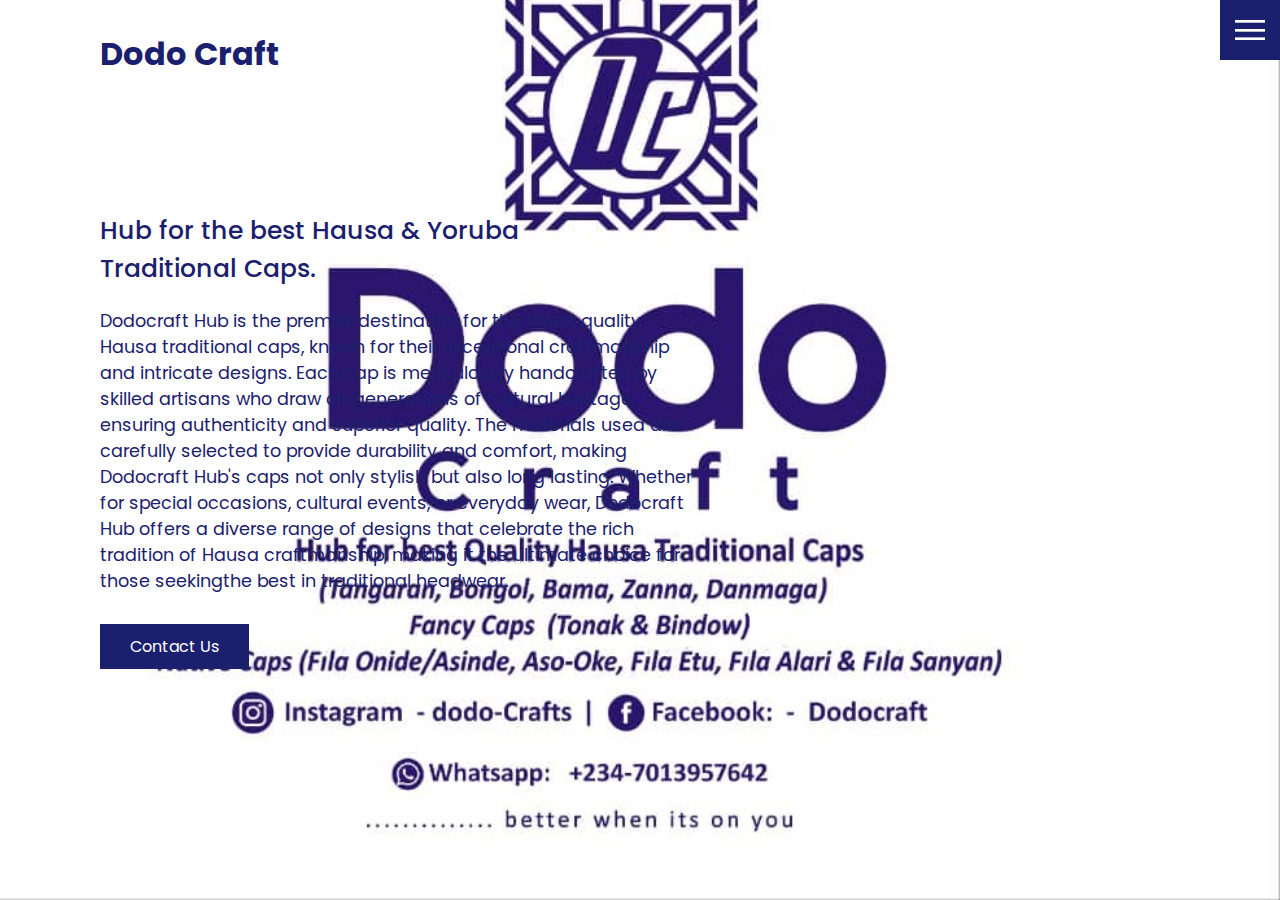
<file: index.html>
<!DOCTYPE html>
<html lang="en">
  <head>
    <meta charset="UTF-8" />
    <meta http-equiv="X-UA-Compatible" content="IE=edge" />
    <meta name="viewport" content="width=device-width, initial-scale=1.0" />
    <link rel="stylesheet" href="css/style.css" />
    <title>Dodo Craft</title>
  </head>
  <body>
    <header>
      <div class="logo">Dodo Craft</div>
      <div class="toggle"></div>
      <div class="navigation">
        <ul>
          <li><a href="index.html">Home</a></li>
          <li><a href="services.html">Services</a></li>
          <li><a href="work.html">Work</a></li>
          <li><a href="contact.html">Contact</a></li>
        </ul>
        <div class="social-bar">
          <ul>
            <li>
              <a href="https://facebook.com">
                <img src="images/facebook.png" target="_blank" alt="" />
              </a>
            </li>
            <li>
              <a href="https://twitter.com">
                <img src="images/twitter.png" target="_blank" alt="" />
              </a>
            </li>
            <li>
              <a href="https://instagram.com">
                <img src="images/instagram.png" target="_blank" alt="" />
              </a>
            </li>
          </ul>
          <a href="mailto:you@email.com" class="email-icon">
            <img src="images/email.png" alt="" />
          </a>
        </div>
      </div>
    </header>

    <section class="home">
      <img src="images/home-img.jpg" class="home-img" alt="" />
      <div class="home-content">
        <h1>
          Hub for the best Hausa & Yoruba<br />
          Traditional Caps.
        </h1>
        <p>
          Dodocraft Hub is the premier destination for the finest quality Hausa traditional caps, known for their exceptional craftmanship and intricate designs. Each cap is meticulously handcrafted by skilled artisans who draw on generations of cultural heritage, ensuring authenticity and superior quality. The materials used are carefully selected to provide durability and comfort, making Dodocraft Hub's caps not only stylish but also long lasting. Whether for special occasions, cultural events, or everyday wear, Dodocraft Hub offers a diverse range of designs that celebrate the rich tradition of Hausa craftmanship, making it the ultimate choice for those seekingthe best in traditional headwear.
        </p>
        <a href="contact.html" class="btn">Contact Us</a>
      </div>
    </section>

    <script src="js/script.js"></script>
  </body>
</html>
</file>
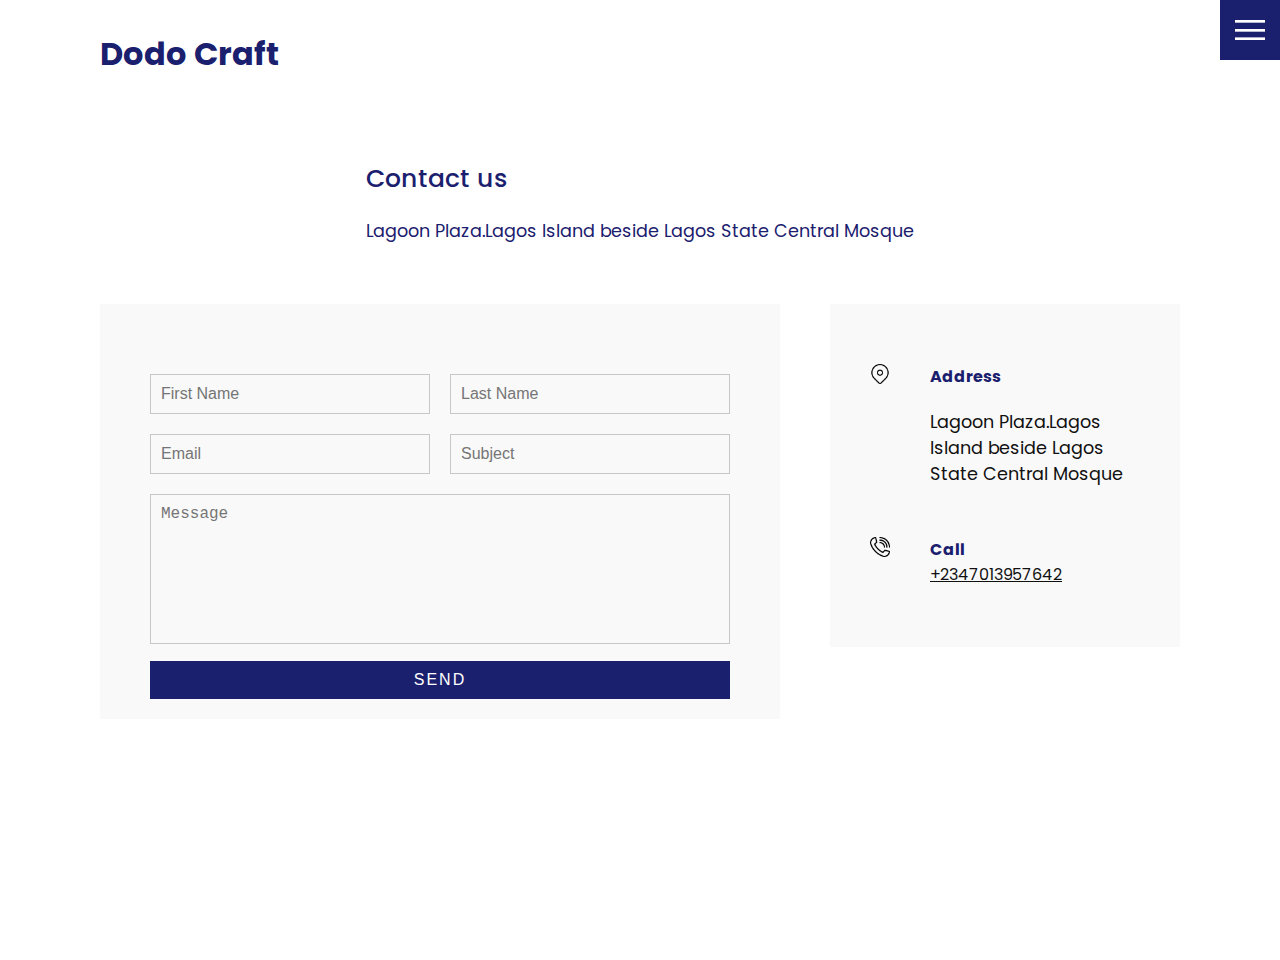
<file: contact.html>
<!DOCTYPE html>
<html lang="en">
  <head>
    <meta charset="UTF-8" />
    <meta http-equiv="X-UA-Compatible" content="IE=edge" />
    <meta name="viewport" content="width=device-width, initial-scale=1.0" />
    <link rel="stylesheet" href="css/style.css" />
    <title>Dodo Craft</title>
  </head>
  <body>
    <header>
      <div class="logo">Dodo Craft</div>
      <div class="toggle"></div>
      <div class="navigation">
        <ul>
          <li><a href="index.html">Home</a></li>
          <li><a href="services.html">Services</a></li>
          <li><a href="work.html">Work</a></li>
          <li><a href="contact.html">Contact</a></li>
        </ul>
        <div class="social-bar">
          <ul>
            <li>
              <a href="https://facebook.com">
                <img src="images/facebook.png" target="_blank" alt="" />
              </a>
            </li>
            <li>
              <a href="https://twitter.com">
                <img src="images/twitter.png" target="_blank" alt="" />
              </a>
            </li>
            <li>
              <a href="https://instagram.com">
                <img src="images/instagram.png" target="_blank" alt="" />
              </a>
            </li>
          </ul>
          <a href="mailto:you@email.com" class="email-icon">
            <img src="images/email.png" alt="" />
          </a>
        </div>
      </div>
    </header>

    <section>
      <div class="title">
        <h1>Contact us</h1>
        <p>
          Lagoon Plaza.Lagos Island beside Lagos State Central Mosque
        </p>
      </div>
      <div class="contact">
        <div class="contact-form">
          <form>
            <div class="row">
              <div class="input50">
                <input type="text" placeholder="First Name" />
              </div>
              <div class="input50">
                <input type="text" placeholder="Last Name" />
              </div>
            </div>
            <div class="row">
              <div class="input50">
                <input type="text" placeholder="Email" />
              </div>
              <div class="input50">
                <input type="text" placeholder="Subject" />
              </div>
            </div>
            <div class="row">
              <div class="input100">
                <textarea placeholder="Message"></textarea>
              </div>
            </div>
            <div class="row">
              <div class="input100">
                <input type="submit" value="Send" />
              </div>
            </div>
          </form>
        </div>

        <div class="contact-info">
          <div class="info-box">
            <img src="images/address.png" class="contact-icon" alt="" />
            <div class="details">
              <h4>Address</h4>
              <p>Lagoon Plaza.Lagos Island beside Lagos State Central Mosque</p>
            </div>
          </div>
          <div class="info-box">
            <img src="images/call.png" class="contact-icon" alt="" />
            <div class="details">
              <h4>Call</h4>
              <a href="tel:+19785555555">+2347013957642</a>
            </div>
          </div>
        </div>
      </div>
    </section>

    <script src="js/script.js"></script>
  </body>
</html>
</file>
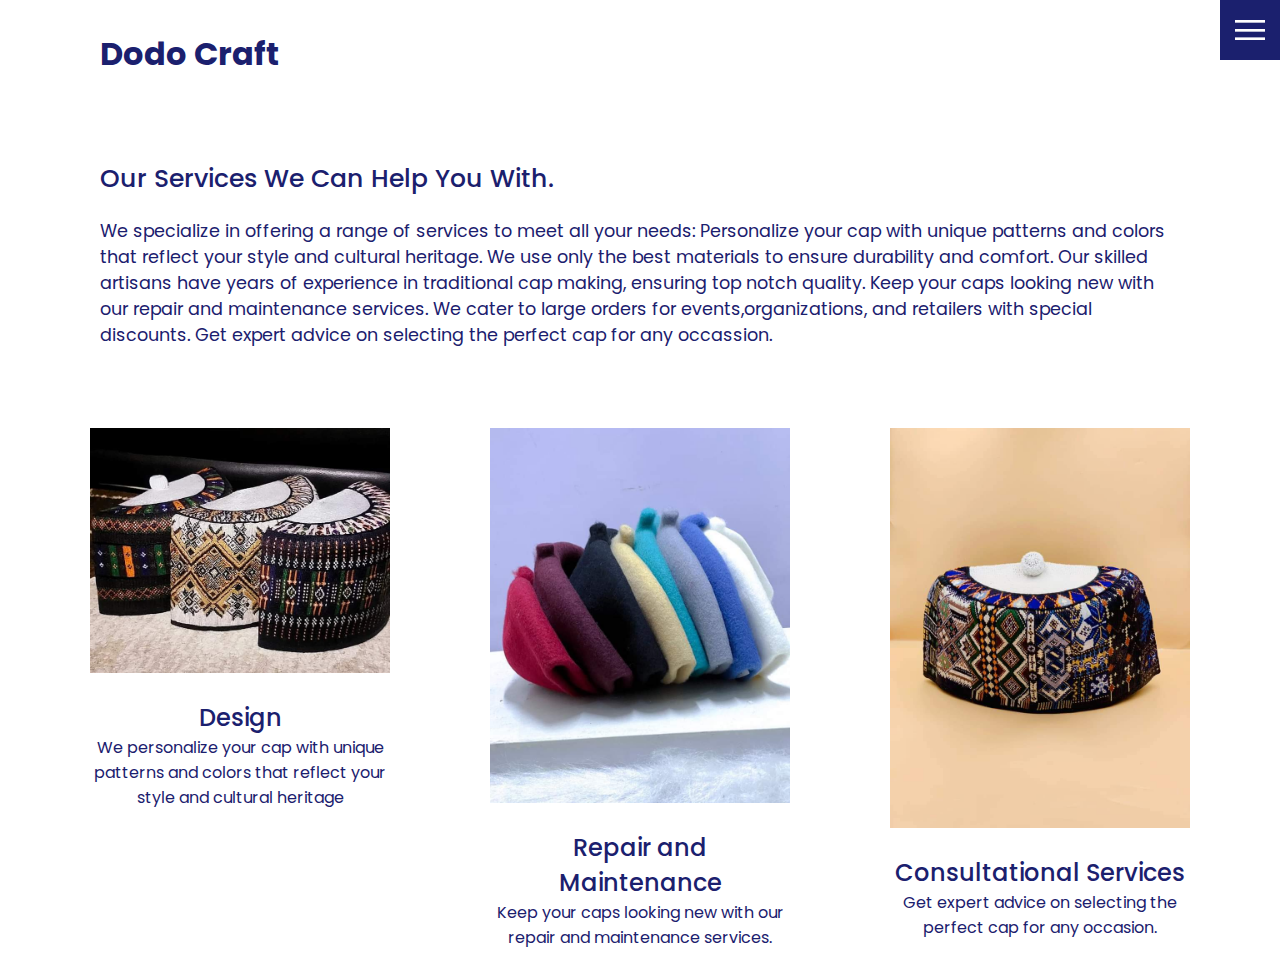
<file: services.html>
<!DOCTYPE html>
<html lang="en">
  <head>
    <meta charset="UTF-8" />
    <meta http-equiv="X-UA-Compatible" content="IE=edge" />
    <meta name="viewport" content="width=device-width, initial-scale=1.0" />
    <link rel="stylesheet" href="css/style.css" />
    <title>Dodo Craft</title>
  </head>
  <body>
    <header>
      <div class="logo">Dodo Craft</div>
      <div class="toggle"></div>
      <div class="navigation">
        <ul>
          <li><a href="index.html">Home</a></li>
          <li><a href="services.html">Services</a></li>
          <li><a href="work.html">Work</a></li>
          <li><a href="contact.html">Contact</a></li>
        </ul>
        <div class="social-bar">
          <ul>
            <li>
              <a href="https://facebook.com">
                <img src="images/facebook.png" target="_blank" alt="" />
              </a>
            </li>
            <li>
              <a href="https://twitter.com">
                <img src="images/twitter.png" target="_blank" alt="" />
              </a>
            </li>
            <li>
              <a href="https://instagram.com">
                <img src="images/instagram.png" target="_blank" alt="" />
              </a>
            </li>
          </ul>
          <a href="mailto:you@email.com" class="email-icon">
            <img src="images/email.png" alt="" />
          </a>
        </div>
      </div>
    </header>

    <section>
      <div class="title">
        <h1>Our Services We Can Help You With.</h1>
        <p>
          We specialize in offering a range of services to meet all your needs:
                Personalize your cap with unique patterns and colors that reflect your style and cultural heritage.
                We use only the best materials to ensure durability and comfort.
                Our skilled artisans have years of experience in traditional cap making, ensuring top notch quality.
                Keep your caps looking new with our repair and maintenance services.
                We cater to large orders for events,organizations, and retailers with special discounts.
                Get expert advice on selecting the perfect cap for any occassion.
        </p>
      </div>
      <div class="services">
        <div class="service">
          <div class="icon">
            <img src="images/001.png" alt="" />
          </div>
          <h2>Design</h2>
          We personalize your cap with unique patterns and colors that reflect your style and cultural heritage
        </div>
        <div class="service">
          <div class="icon">
            <img src="images/002.png" alt="" />
          </div>
          <h2>Repair and Maintenance</h2>
          Keep your caps looking new with our repair and maintenance services.
        </div>
        <div class="service">
          <div class="icon">
            <img src="images/003.png" alt="" />
          </div>
          <h2>Consultational Services</h2>
          Get expert advice on selecting the perfect cap for any occasion.
        </div>
      </div>
    </section>

    <script src="js/script.js"></script>
  </body>
</html>
</file>
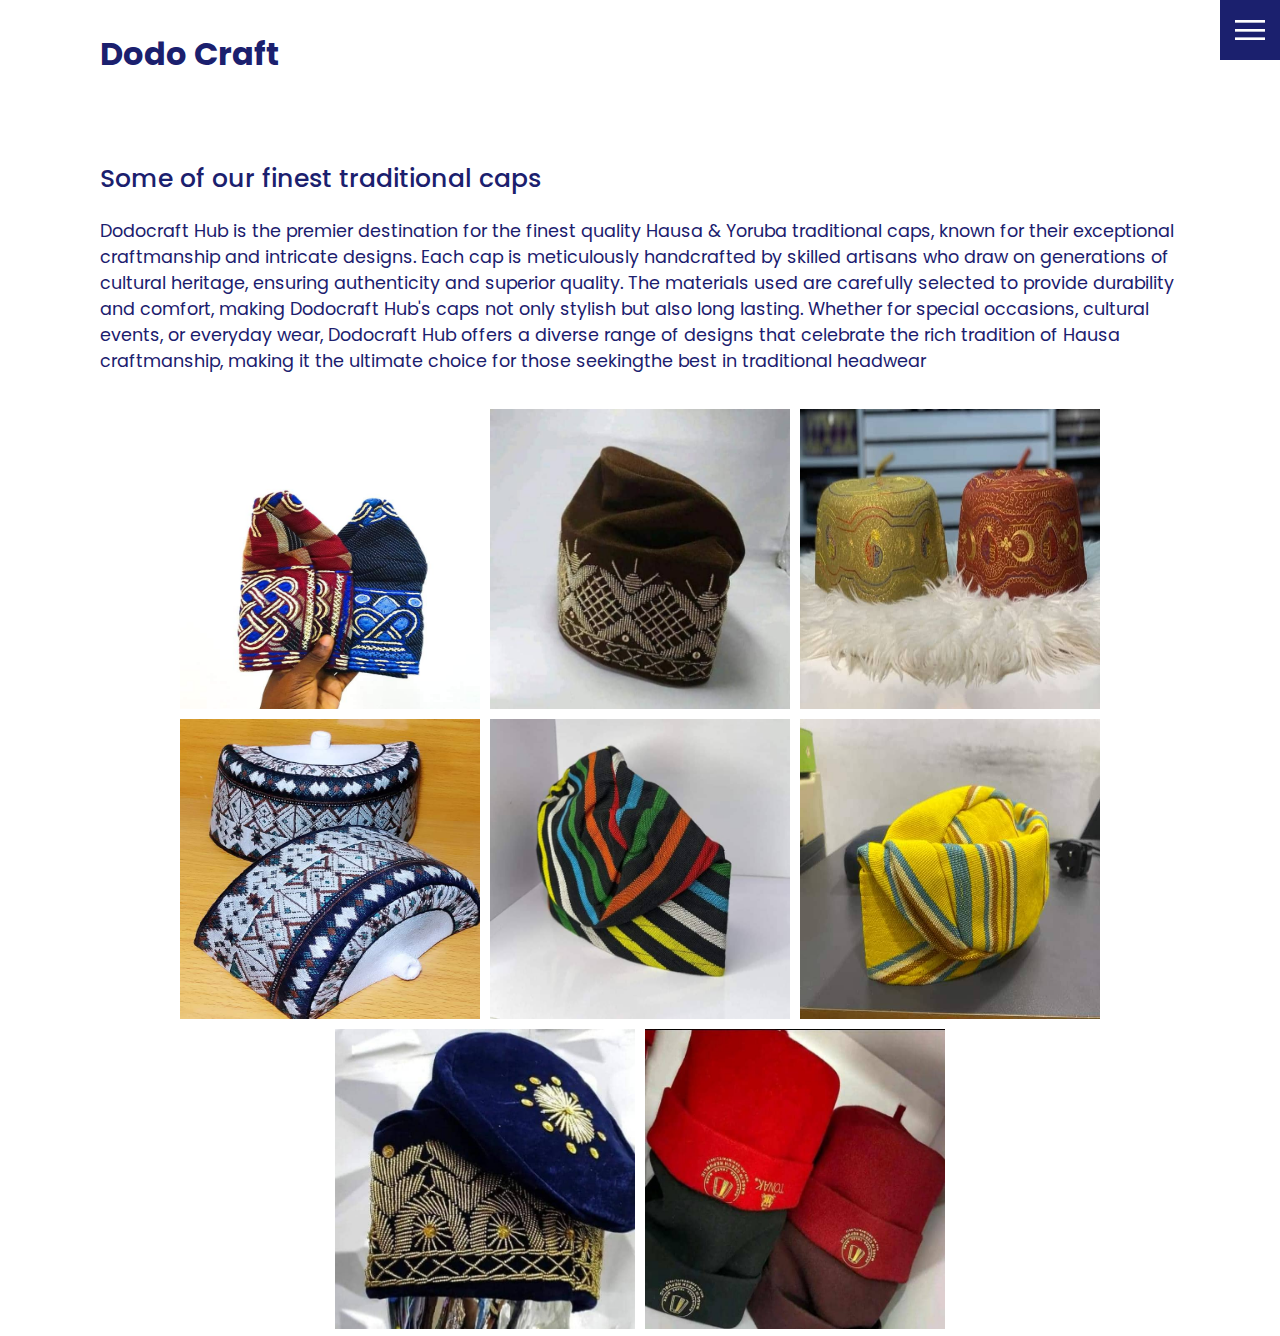
<file: work.html>
<!DOCTYPE html>
<html lang="en">
  <head>
    <meta charset="UTF-8" />
    <meta http-equiv="X-UA-Compatible" content="IE=edge" />
    <meta name="viewport" content="width=device-width, initial-scale=1.0" />
    <link rel="stylesheet" href="css/style.css" />
    <title>Dodo Craft</title>
  </head>
  <body>
    <header>
      <div class="logo">Dodo Craft</div>
      <div class="toggle"></div>
      <div class="navigation">
        <ul>
          <li><a href="index.html">Home</a></li>
          <li><a href="services.html">Services</a></li>
          <li><a href="work.html">Work</a></li>
          <li><a href="contact.html">Contact</a></li>
        </ul>
        <div class="social-bar">
          <ul>
            <li>
              <a href="https://facebook.com">
                <img src="images/facebook.png" target="_blank" alt="" />
              </a>
            </li>
            <li>
              <a href="https://twitter.com">
                <img src="images/twitter.png" target="_blank" alt="" />
              </a>
            </li>
            <li>
              <a href="https://instagram.com">
                <img src="images/instagram.png" target="_blank" alt="" />
              </a>
            </li>
          </ul>
          <a href="mailto:you@email.com" class="email-icon">
            <img src="images/email.png" alt="" />
          </a>
        </div>
      </div>
    </header>

    <section>
      <div class="title">
        <h1>Some of our finest traditional caps</h1>
        <p>
          Dodocraft Hub is the premier destination for the finest quality Hausa & Yoruba traditional caps, known for their exceptional craftmanship and intricate designs. Each cap is meticulously handcrafted by skilled artisans who draw on generations of cultural heritage, ensuring authenticity and superior quality. The materials used are carefully selected to provide durability and comfort, making Dodocraft Hub's caps not only stylish but also long lasting. Whether for special occasions, cultural events, or everyday wear, Dodocraft Hub offers a diverse range of designs that celebrate the rich tradition of Hausa craftmanship, making it the ultimate choice for those seekingthe best in traditional headwear
        </p>
      </div>

      <div class="portfolio">
        <div class="item">
          <img src="images/fila ijebu-item1.jpg" alt="" />
          <div class="action">
            <a href="#">fila ijebu</a>
          </div>
        </div>
        <div class="item">
          <img src="images/asindeonide cap-item2.jpg" alt="" />
          <div class="action">
            <a href="#">asinde/onide cap</a>
          </div>
        </div>
        <div class="item">
          <img src="images/bindow trending cap-item3.jpg" alt="" />
          <div class="action">
            <a href="#">bindow trending cap</a>
          </div>
        </div>
        <div class="item">
          <img src="images/tangaran cap-item4.jpg" alt="" />
          <div class="action">
            <a href="#">tangaran Cap</a>
          </div>
        </div>
        <div class="item">
          <img src="images/gobi bespoke aso-oke-item5.jpg" alt="" />
          <div class="action">
            <a href="#">gobi bespoke aso-oke</a>
          </div>
        </div>
        <div class="item">
          <img src="images/gobi traditional hat-item3.jpg" alt="" />
          <div class="action">
            <a href="#">gobi traditional hat</a>
          </div>
        </div>
        <div class="item">
          <img src="images/royal velvet embroidered cap-item4.jpg" alt="" />
          <div class="action">
            <a href="#">royal velvet embroidered cap</a>
          </div>
        </div>
        <div class="item">
          <img src="images/odogwu cap-item4.jpg" alt="" />
          <div class="action">
            <a href="#">odogwu cap</a>
          </div>
        </div>
      </div>
    </section>

    <script src="js/script.js"></script>
  </body>
</html>
</file>
<file: css/style.css>
@import url('https://fonts.googleapis.com/css?family=Poppins:200,300,400,500,600,700,800,900&display=swap');

:root {
  --primary-color:#1b206e;
  --secondary-color: #1b206e;
}

/* BASE STYLES */
* {
  box-sizing: border-box;
  margin: 0;
  padding: 0;
}

html,
body {
  font-family: 'Poppins', sans-serif;
  color: #1b206e;
}

h1 {
  font-size: 25px;
  font-weight: 500;
}

p {
  margin: 20px 0 10px;
  font-size: 1.1rem;
}

section {
  display: flex;
  flex-direction: column;
  height: 100vh;
  align-items: center;
  padding: 100px;
  margin-top: 60px;
}

section.home {
  flex-direction: row;
  margin-top: 0;
}

/* BUTTON */
.btn {
  cursor: pointer;
  display: inline-block;
  background: var(--primary-color);
  color: #fff;
  text-decoration: none;
  padding: 10px 30px;
  margin: 20px 0;
  border: 0;
}

.btn:hover {
  transform: scale(0.98);
}

.logo {
  position: absolute;
  top: 30px;
  left: 100px;
  font-size: 2rem;
  font-weight: 700;
  z-index: 20;
}

/* TOGGLE */
.toggle {
  position: fixed;
  top: 0;
  right: 0;
  width: 60px;
  height: 60px;
  background: var(--primary-color) url(../images/menu.png);
  background-size: 30px;
  background-position: center;
  background-repeat: no-repeat;
  z-index: 20;
  cursor: pointer;
}

.toggle.active {
  background: var(--primary-color) url(../images/close.png);
  background-size: 25px;
  background-position: center;
  background-repeat: no-repeat;
}

/* NAVIGATION */
.navigation {
  position: fixed;
  top: 0;
  left: 100%;
  width: 100%;
  height: 100%;
  background-color: #fff;
  z-index: 15;
  display: flex;
  justify-content: center;
  align-items: center;
}

.navigation.active {
  left: 0;
}

.navigation ul {
  position: relative;
}

.navigation ul li {
  position: relative;
  list-style: none;
  text-align: center;
}

.navigation ul li a {
  font-size: 2.2rem;
  color: #111;
  text-decoration: none;
  font-weight: 300;
}

.navigation ul li a:hover {
  color: var(--primary-color);
}

.navigation .social-bar {
  position: absolute;
  top: 0;
  left: 0;
  width: 60px;
  height: 100%;
  display: flex;
  justify-content: center;
  align-items: center;
}

.navigation .social-bar a {
  display: inline-block;
  transform: scale(0.5);
}

.navigation .email-icon {
  position: absolute;
  bottom: 20px;
  transform: scale(0.5);
}

/* HOMEPAGE */
.home-content {
  position: relative;
  z-index: 10;
  max-width: 600px;
}

.home-img {
  position: absolute;
  bottom: 0;
  right: 0;
  height: 110%;
}

/* SERVICES PAGE */
.services {
  margin-top: 40px;
  display: grid;
  grid-template-columns: repeat(3, 1fr);
  gap: 40px;
  text-align: center;
}

.services .service {
  padding: 30px;
}

.services .service:hover {
  box-shadow: 0 10px 30px rgba(0, 0, 0, 0.1);
}

.services .service h2 {
  font-size: 24px;
  font-weight: 500;
  margin-top: 20px;
  color: var(--secondary-color);
}

.services .service .icon img {
  max-width: 300px;
}

/* WORK PAGE */
.portfolio {
  display: flex;
  flex-wrap: wrap;
  justify-content: center;
  margin-top: 20px;
}

.portfolio .item {
  position: relative;
  width: 300px;
  height: 300px;
  margin: 5px;
}

.portfolio .item img {
  width: 100%;
  height: 100%;
}

.portfolio .item .action {
  position: absolute;
  top: 0;
  left: 0;
  width: 100%;
  height: 100%;
  background: rgba(0, 0, 0, 0.8);
  display: flex;
  justify-content: center;
  align-items: center;
  opacity: 0;
  transition: 0.5s;
}

.portfolio .item:hover .action {
  opacity: 1;
}

.portfolio .item .action a {
  display: inline-block;
  color: #fff;
  text-decoration: none;
  border: 1px solid #fff;
  padding: 5px 15px;
}

/* CONTACT */
.contact {
  position: relative;
  width: 100%;
  margin-top: 50px;
  display: flex;
  justify-content: space-between;
  align-items: flex-start;
}

.contact-form {
  position: relative;
  background: #f9f9f9;
  width: calc(100% - 400px);
  padding: 60px 40px 20px;
}

.contact-form form {
  width: 100%;
}

.contact-form .row {
  width: 100%;
  display: flex;
}

.contact-form .input50 {
  width: 50%;
  margin: 0 10px;
}

.contact-form .input100 {
  width: 100%;
  margin: 0 10px;
}

.contact-form .row input,
.contact-form .row textarea {
  position: relative;
  border: 1px solid rgba(0, 0, 0, 0.2);
  color: #111;
  background: transparent;
  width: 100%;
  padding: 10px;
  outline: none;
  font-size: 16px;
  font-weight: 300;
  margin: 10px 0;
  resize: none;
}

.contact-form .row textarea {
  height: 150px;
}

.contact-form .row input[type='submit'] {
  background-color: var(--secondary-color);
  color: #fff;
  margin: 0;
  text-transform: uppercase;
  letter-spacing: 2px;
  font-weight: 300;
  border: 0;
  cursor: pointer;
}

.contact-info {
  width: 350px;
  background: #f9f9f9;
  padding: 60px 40px 20px;
}

.contact-info .info-box {
  display: flex;
  align-items: flex-start;
  margin-bottom: 40px;
}

.contact-info .info-box .contact-icon {
  width: 20px;
  margin-right: 40px;
}

.contact-info .info-box .details h4 {
  color: var(--secondary-color);
}

.contact-info .info-box .details p,
.contact-info .info-box .details a {
  color: #111;
}

@media (max-width: 1068px) {
  .home-img {
    display: none;
  }

  .logo {
    top: 10px;
    left: 40px;
    font-size: 1.5rem;
  }

  section {
    padding: 100px 40px;
  }

  .navigation ul li a {
    font-size: 2rem;
  }

  .services {
    grid-template-columns: repeat(2, 1fr);
  }

  .contact {
    flex-direction: column;
  }

  .contact-form {
    width: 100%;
    padding: 30px 30px 20px;
  }

  .contact-form .row {
    flex-direction: column;
  }

  .contact-form .input50,
  .contact-form .input100 {
    width: 100%;
    margin: 0;
  }

  .contact-info {
    width: 100%;
    margin-top: 20px;
    padding: 30px 30px 20px;
  }
}

@media (max-width: 768px) {
  .services {
    grid-template-columns: 1fr;
  }

  .services .service {
    box-shadow: 0 10px 30px rgba(0, 0, 0, 0.1);
  }
}
</file>
